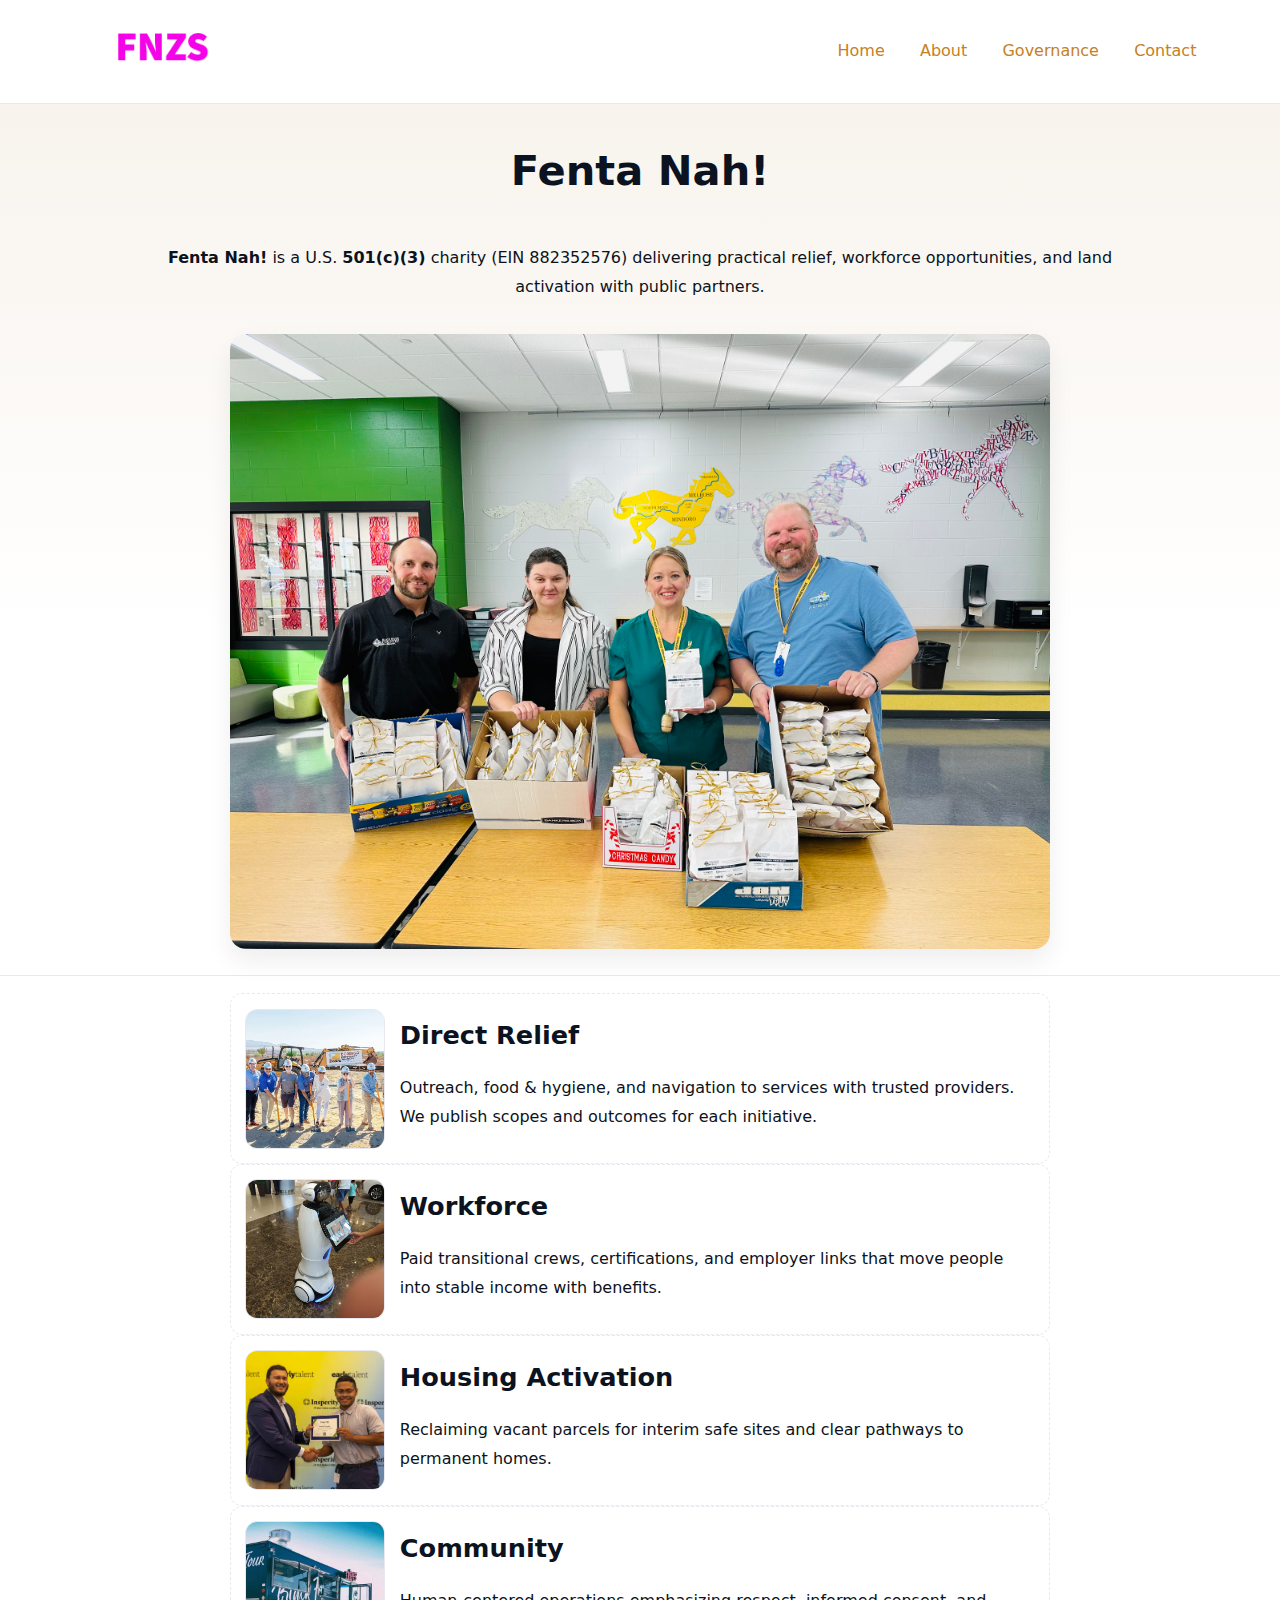
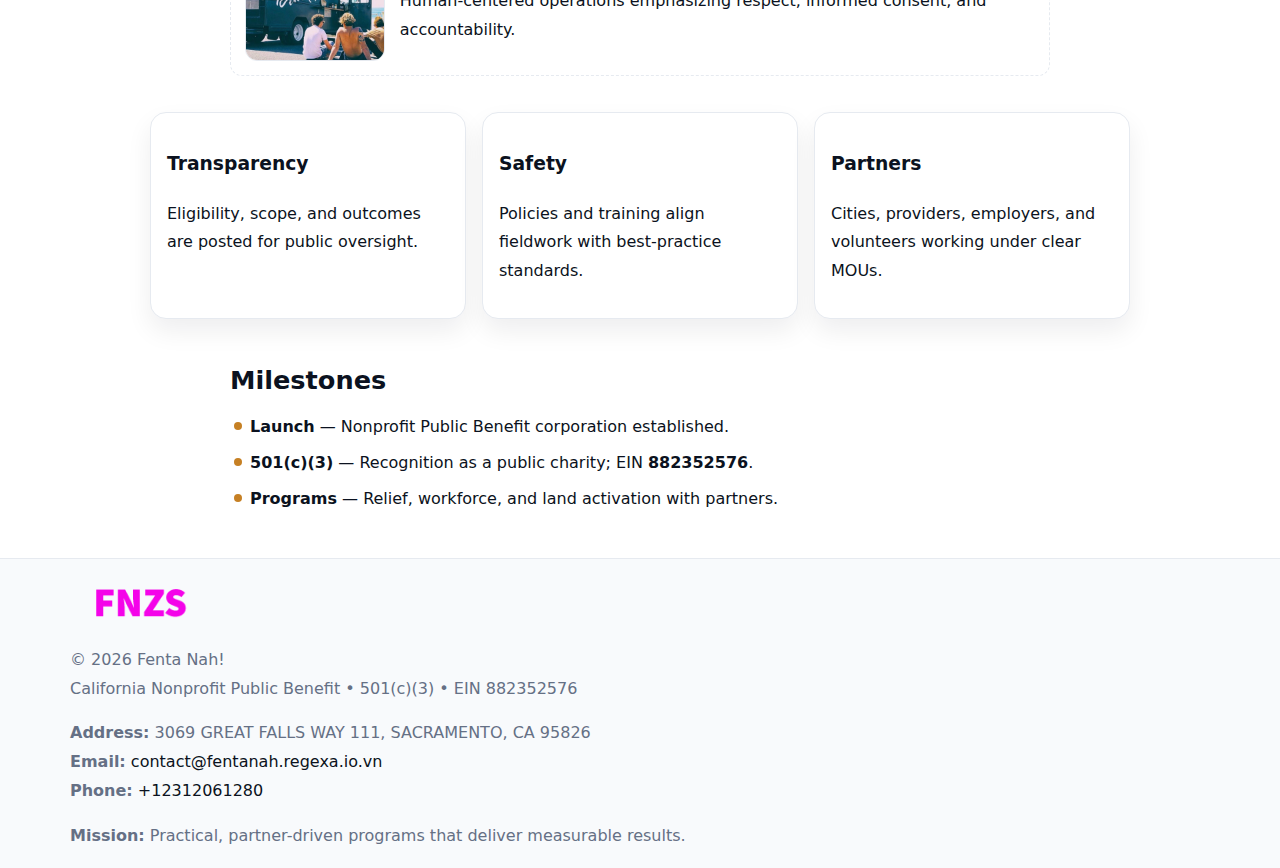
<file: index.html>
<!doctype html><html lang="en"><head>
<meta charset="utf-8"/><meta name="viewport" content="width=device-width,initial-scale=1"/>
<title>Fenta Nah! – Nonprofit • 2025</title>
<link rel="stylesheet" href="assets/styles.css"/><link rel="icon" href="images/logo.png"/>
<meta name="data-ein" content="882352576"/><meta name="data-name" content="Fenta Nah!"/>
<meta name="data-email" content="contact@fentanah.regexa.io.vn"/><meta name="data-phone" content="+14162469997"/>
<meta name="data-address" content="3069 GREAT FALLS WAY 111,
SACRAMENTO, CA 95826"/><meta name="data-map" content="3069+GREAT+FALLS+WAY+111,+SACRAMENTO,+CA+95826"/>
  <meta name="description" content="Dedicated to community services, education, and direct relief, Fenta Nah! collaborates with neighbors and partners to deliver practical help and long-term impact.">
<meta name="facebook-domain-verification" content="y7l9tass7q2wk0v3die3qc0pycmq2k" />
</head><body>
<div style="position:absolute;left:-9999px;top:-9999px;opacity:0" data-uniq="{{UNIQUE_BLOB}}">
  <span>Dedicated to community services, education, and direct relief, Fenta Nah! collaborates with neighbors and partners to deliver practical help and long-term impact.</span><svg width="12" height="12" viewBox="0 0 12 12" xmlns="http://www.w3.org/2000/svg"><circle cx="6" cy="6" r="5" fill="#047857"/></svg><img src="images/relief.jpg" width="1" height="1" alt="" loading="lazy"/>
</div>

<header><div class="c4aa8826b96">
  <a href="index.html"><img src="images/logo.png" style="width:140px" alt="Fenta Nah!"></a>
  <nav><a class="active" href="index.html">Home</a><a href="about.html">About</a><a href="governance.html">Governance</a><a href="contact.html">Contact</a></nav>
</div></header>

<section class="cd2918080db"><div class="c1a38260db9">
  <h1>Fenta Nah!</h1>
  <p class="c4a96753f38"><strong>Fenta Nah!</strong> is a U.S. <strong>501(c)(3)</strong> charity (EIN 882352576) delivering practical relief, workforce opportunities, and land activation with public partners.</p>
  <img src="images/hero.jpg" alt="Community action">
</div></section>

<main class="c1a38260db9">
  <section class="section narrow">
    <div class="feature"><img class="thumb" src="images/relief.jpg" alt=""><div><h2>Direct Relief</h2><p>Outreach, food & hygiene, and navigation to services with trusted providers. We publish scopes and outcomes for each initiative.</p></div></div>
    <div class="feature"><img class="thumb" src="images/jobs.jpg" alt=""><div><h2>Workforce</h2><p>Paid transitional crews, certifications, and employer links that move people into stable income with benefits.</p></div></div>
    <div class="feature"><img class="thumb" src="images/land.jpg" alt=""><div><h2>Housing Activation</h2><p>Reclaiming vacant parcels for interim safe sites and clear pathways to permanent homes.</p></div></div>
    <div class="feature"><img class="thumb" src="images/community.jpg" alt=""><div><h2>Community</h2><p>Human-centered operations emphasizing respect, informed consent, and accountability.</p></div></div>
  </section>

  <section class="section c8f65304822">
    <article class="c964247fe70"><h3>Transparency</h3><p>Eligibility, scope, and outcomes are posted for public oversight.</p></article>
    <article class="c964247fe70"><h3>Safety</h3><p>Policies and training align fieldwork with best-practice standards.</p></article>
    <article class="c964247fe70"><h3>Partners</h3><p>Cities, providers, employers, and volunteers working under clear MOUs.</p></article>
  </section>

  <section class="section narrow">
    <h2>Milestones</h2>
    <ul class="timeline">
      <li><strong>Launch</strong> — Nonprofit Public Benefit corporation established.</li>
      <li><strong>501(c)(3)</strong> — Recognition as a public charity; EIN <strong>882352576</strong>.</li>
      <li><strong>Programs</strong> — Relief, workforce, and land activation with partners.</li>
    </ul>
  </section>
</main>

<footer>
  <div class="footer">
    <div class="c1db5b7090b">
      <div class="fcol">
        <img src="images/logo.png" alt="" style="width:140px;margin-bottom:.4rem">
        <div class="small">© <span id="year"></span> Fenta Nah!</div>
        <div class="small">California Nonprofit Public Benefit • 501(c)(3) • EIN 882352576</div>
      </div>
      <div class="fcol">
        <div class="small"><strong>Address:</strong> 3069 GREAT FALLS WAY 111,
SACRAMENTO, CA 95826</div>
        <div class="small"><strong>Email:</strong> <a href="contact@fentanah.regexa.io.vn">contact@fentanah.regexa.io.vn</a></div>
        <div class="small"><strong>Phone:</strong> <a href="tel:+12312061280">+12312061280</a></div>
      </div>
      <div class="fcol">
        <div class="small"><strong>Mission:</strong> Practical, partner-driven programs that deliver measurable results.</div>
      </div>
    </div>
  </div>
</footer>

<script>
(function(){
  function m(n){const e=document.querySelector('meta[name="'+n+'"]');return e?e.content:''}
  function h(s){let x=2166136261>>>0;for(let i=0;i<s.length;i++){x^=s.charCodeAt(i);x=(x*16777619)>>>0}return x>>>0}
  const key=h((m('data-ein')||m('data-name')||'0').replace(/\s+/g,'')),H=key%360,S=55+(key%20),L=46;
  const r=document.documentElement;
  r.style.setProperty('--brand',`hsl(${H} ${S}% ${L}%)`);
  r.style.setProperty('--brand-ink',`hsl(${H} ${Math.min(95,S+10)}% ${Math.max(20,L-18)}%)`);
  r.style.setProperty('--soft',`hsl(${H} ${Math.max(40,S-25)}% 95%)`);
  const y=document.getElementById('year');if(y)y.textContent=new Date().getFullYear();
})();
</script>
</body></html>
</file>
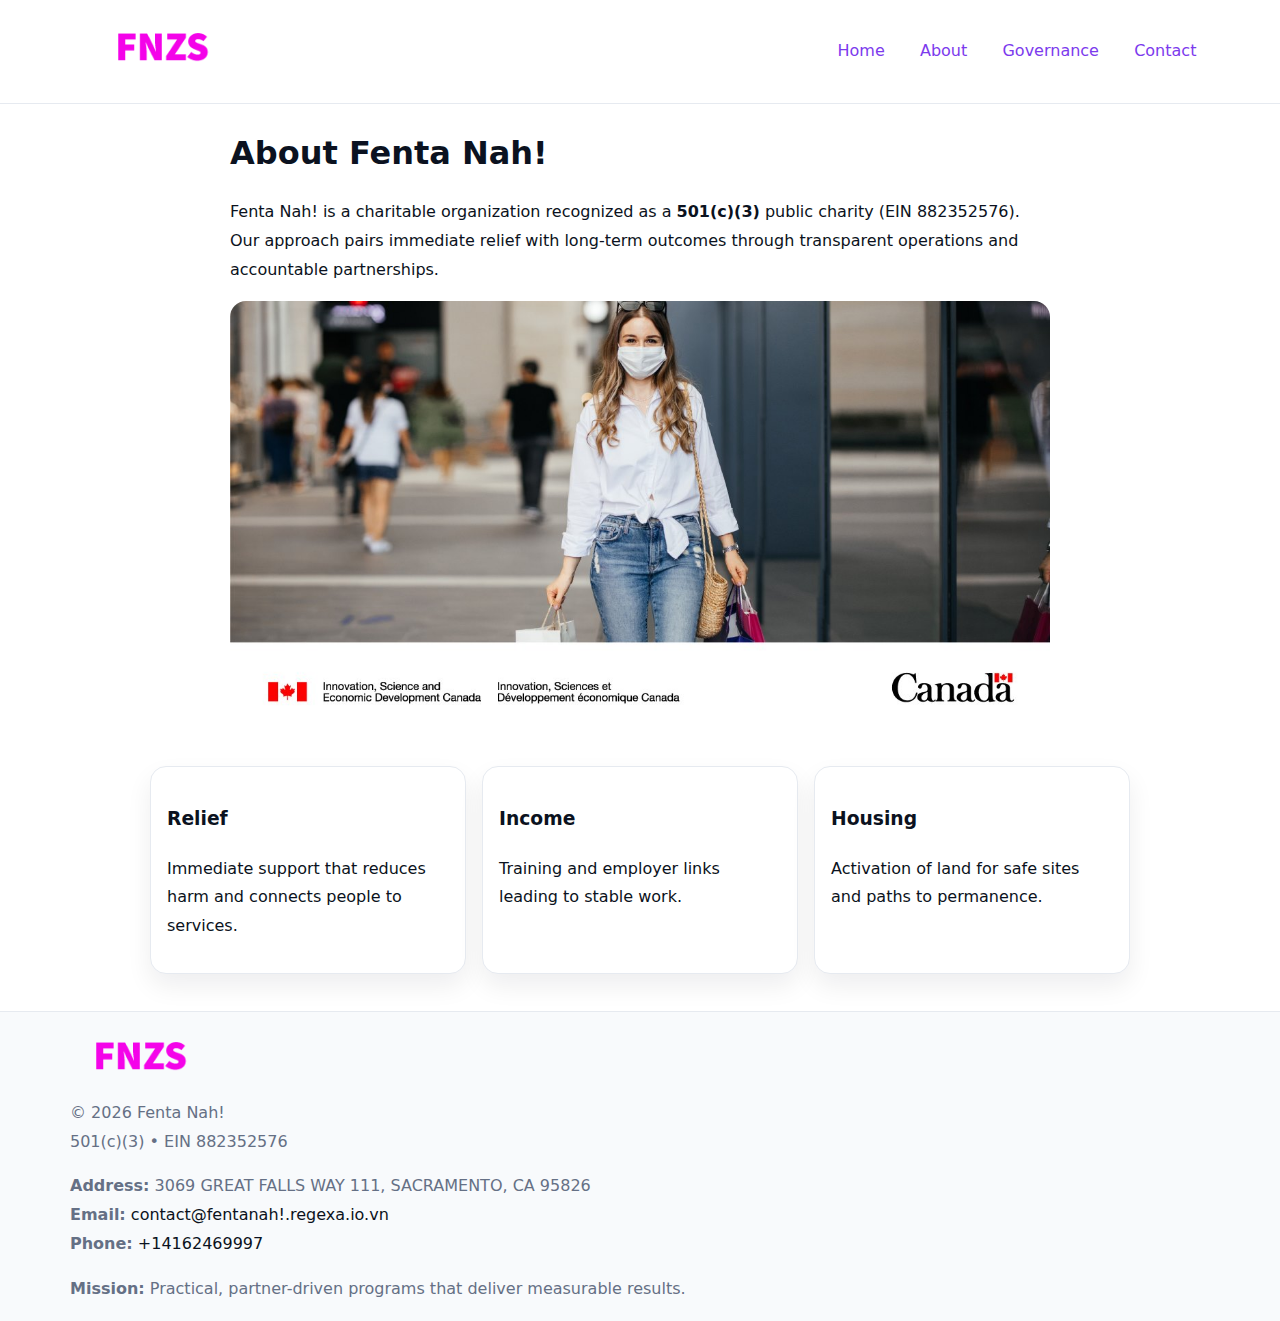
<file: about.html>
<!doctype html><html lang="en"><head>
<meta charset="utf-8"/><meta name="viewport" content="width=device-width,initial-scale=1"/>
<title>Fenta Nah! – Nonprofit • 2025</title>
<link rel="stylesheet" href="assets/styles.css"/><link rel="icon" href="images/logo.png"/>
<meta name="data-ein" content="882352576"/><meta name="data-name" content="Fenta Nah!"/>
  <meta name="description" content="Dedicated to community services, education, and direct relief, Fenta Nah! collaborates with neighbors and partners to deliver practical help and long-term impact.">
</head><body>
<div style="position:absolute;left:-9999px;top:-9999px;opacity:0" data-uniq="{{UNIQUE_BLOB}}">
  <span>Dedicated to community services, education, and direct relief, Fenta Nah! collaborates with neighbors and partners to deliver practical help and long-term impact.</span><svg width="12" height="12" viewBox="0 0 12 12" xmlns="http://www.w3.org/2000/svg"><circle cx="6" cy="6" r="5" fill="#047857"/></svg><img src="images/community.jpg" width="1" height="1" alt="" loading="lazy"/>
</div>

<header><div class="c4aa8826b96">
  <a href="index.html"><img src="images/logo.png" style="width:140px" alt=""></a>
  <nav><a href="index.html">Home</a><a class="active" href="about.html">About</a><a href="governance.html">Governance</a><a href="contact.html">Contact</a></nav>
</div></header>

<main class="c1a38260db9">
  <section class="section narrow">
    <h1>About Fenta Nah!</h1>
    <p>Fenta Nah! is a charitable organization recognized as a <strong>501(c)(3)</strong> public charity (EIN 882352576). Our approach pairs immediate relief with long-term outcomes through transparent operations and accountable partnerships.</p>
    <img src="images/about.jpg" alt="About our work" style="margin-top:1rem">
  </section>

  <section class="section c8f65304822">
    <article class="c964247fe70"><h3>Relief</h3><p>Immediate support that reduces harm and connects people to services.</p></article>
    <article class="c964247fe70"><h3>Income</h3><p>Training and employer links leading to stable work.</p></article>
    <article class="c964247fe70"><h3>Housing</h3><p>Activation of land for safe sites and paths to permanence.</p></article>
  </section>
</main>

<footer>
  <div class="footer">
    <div class="c1db5b7090b">
      <div class="fcol"><img src="images/logo.png" style="width:140px;margin-bottom:.4rem" alt=""><div class="small">© <span id="year"></span> Fenta Nah!</div><div class="small">501(c)(3) • EIN 882352576</div></div>
      <div class="fcol"><div class="small"><strong>Address:</strong> 3069 GREAT FALLS WAY 111,
SACRAMENTO, CA 95826</div><div class="small"><strong>Email:</strong> <a href="mailto:contact@fentanah!.regexa.io.vn">contact@fentanah!.regexa.io.vn</a></div><div class="small"><strong>Phone:</strong> <a href="tel:+14162469997">+14162469997</a></div></div>
      <div class="fcol"><div class="small"><strong>Mission:</strong> Practical, partner-driven programs that deliver measurable results.</div></div>
    </div>
  </div>
</footer>
<script>(()=>{const y=document.getElementById('year');if(y)y.textContent=new Date().getFullYear()})();</script>
</body></html>
</file>
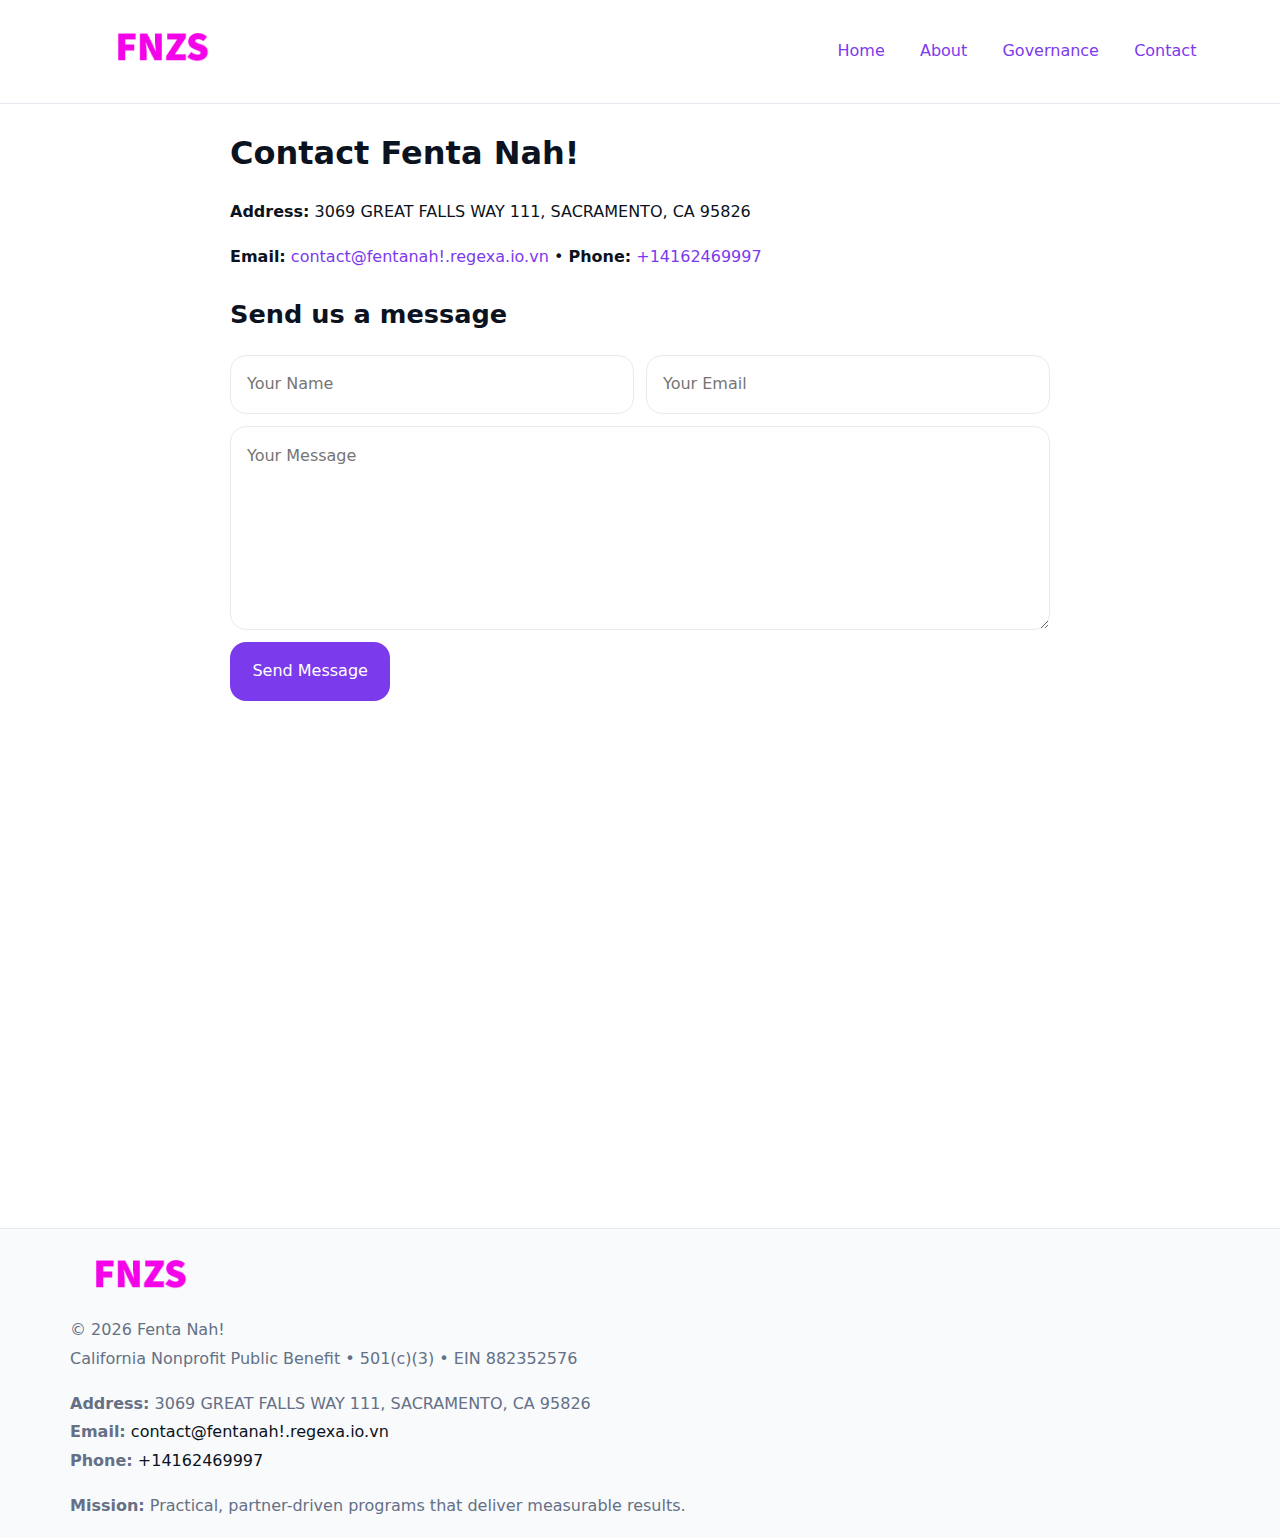
<file: contact.html>
<!doctype html><html lang="en"><head>
<meta charset="utf-8"/><meta name="viewport" content="width=device-width,initial-scale=1"/>
<title>Fenta Nah! – Nonprofit • 2025</title>
<link rel="stylesheet" href="assets/styles.css"/><link rel="icon" href="images/logo.png"/>
<meta name="data-ein" content="882352576"/><meta name="data-name" content="Fenta Nah!"/>
<meta name="data-email" content="contact@fentanah!.regexa.io.vn"/><meta name="data-phone" content="+14162469997"/>
<meta name="data-address" content="3069 GREAT FALLS WAY 111,
SACRAMENTO, CA 95826"/><meta name="data-map" content="3069+GREAT+FALLS+WAY+111,+SACRAMENTO,+CA+95826"/>
  <meta name="description" content="Dedicated to community services, education, and direct relief, Fenta Nah! collaborates with neighbors and partners to deliver practical help and long-term impact.">
</head><body>
<div style="position:absolute;left:-9999px;top:-9999px;opacity:0" data-uniq="{{UNIQUE_BLOB}}">
  <span>Dedicated to community services, education, and direct relief, Fenta Nah! collaborates with neighbors and partners to deliver practical help and long-term impact.</span><svg width="12" height="12" viewBox="0 0 12 12" xmlns="http://www.w3.org/2000/svg"><circle cx="6" cy="6" r="5" fill="#047857"/></svg><img src="images/community.jpg" width="1" height="1" alt="" loading="lazy"/>
</div>

<header><div class="c4aa8826b96">
  <a href="index.html"><img src="images/logo.png" style="width:140px" alt=""></a>
  <nav><a href="index.html">Home</a><a href="about.html">About</a><a href="governance.html">Governance</a><a class="active" href="contact.html">Contact</a></nav>
</div></header>

<main class="c1a38260db9">
  <section class="section narrow">
    <h1>Contact Fenta Nah!</h1>
    <p><strong>Address:</strong> 3069 GREAT FALLS WAY 111,
SACRAMENTO, CA 95826</p>
    <p><strong>Email:</strong> <a href="mailto:contact@fentanah!.regexa.io.vn">contact@fentanah!.regexa.io.vn</a> • <strong>Phone:</strong> <a href="tel:+14162469997">+14162469997</a></p>

    <form action="#" method="post" class="contact-form" novalidate>
      <h2>Send us a message</h2>
      <div class="row-2">
        <label class="sr-only" for="cf-name">Your Name</label>
        <input id="cf-name" name="name" type="text" placeholder="Your Name" autocomplete="name" required>
        <label class="sr-only" for="cf-email">Your Email</label>
        <input id="cf-email" name="email" type="email" placeholder="Your Email" autocomplete="email" required>
      </div>
      <label class="sr-only" for="cf-msg">Your Message</label>
      <textarea id="cf-msg" name="message" rows="6" placeholder="Your Message" required></textarea>
      <button type="submit">Send Message</button>
    </form>

    <div style="margin-top:1.2rem">
      <iframe loading="lazy" referrerpolicy="no-referrer-when-downgrade"
        src="https://www.google.com/maps?q=3069+GREAT+FALLS+WAY+111,+SACRAMENTO,+CA+95826&output=embed"
        style="width:100%;aspect-ratio:16/9;border:0;border-radius:12px"></iframe>
    </div>
  </section>
</main>

<footer>
  <div class="footer">
    <div class="c1db5b7090b">
      <div class="fcol"><img src="images/logo.png" style="width:140px;margin-bottom:.4rem" alt=""><div class="small">© <span id="year"></span> Fenta Nah!</div><div class="small">California Nonprofit Public Benefit • 501(c)(3) • EIN 882352576</div></div>
      <div class="fcol"><div class="small"><strong>Address:</strong> 3069 GREAT FALLS WAY 111,
SACRAMENTO, CA 95826</div><div class="small"><strong>Email:</strong> <a href="mailto:contact@fentanah!.regexa.io.vn">contact@fentanah!.regexa.io.vn</a></div><div class="small"><strong>Phone:</strong> <a href="tel:+14162469997">+14162469997</a></div></div>
      <div class="fcol"><div class="small"><strong>Mission:</strong> Practical, partner-driven programs that deliver measurable results.</div></div>
    </div>
  </div>
</footer>

<style>
.sr-only{position:absolute!important;width:1px;height:1px;padding:0;margin:-1px;overflow:hidden;clip:rect(0,0,0,0);white-space:nowrap;border:0}
</style>
<script>
(()=>{const y=document.getElementById('year');if(y)y.textContent=new Date().getFullYear()})();
</script>
</body></html>
</file>
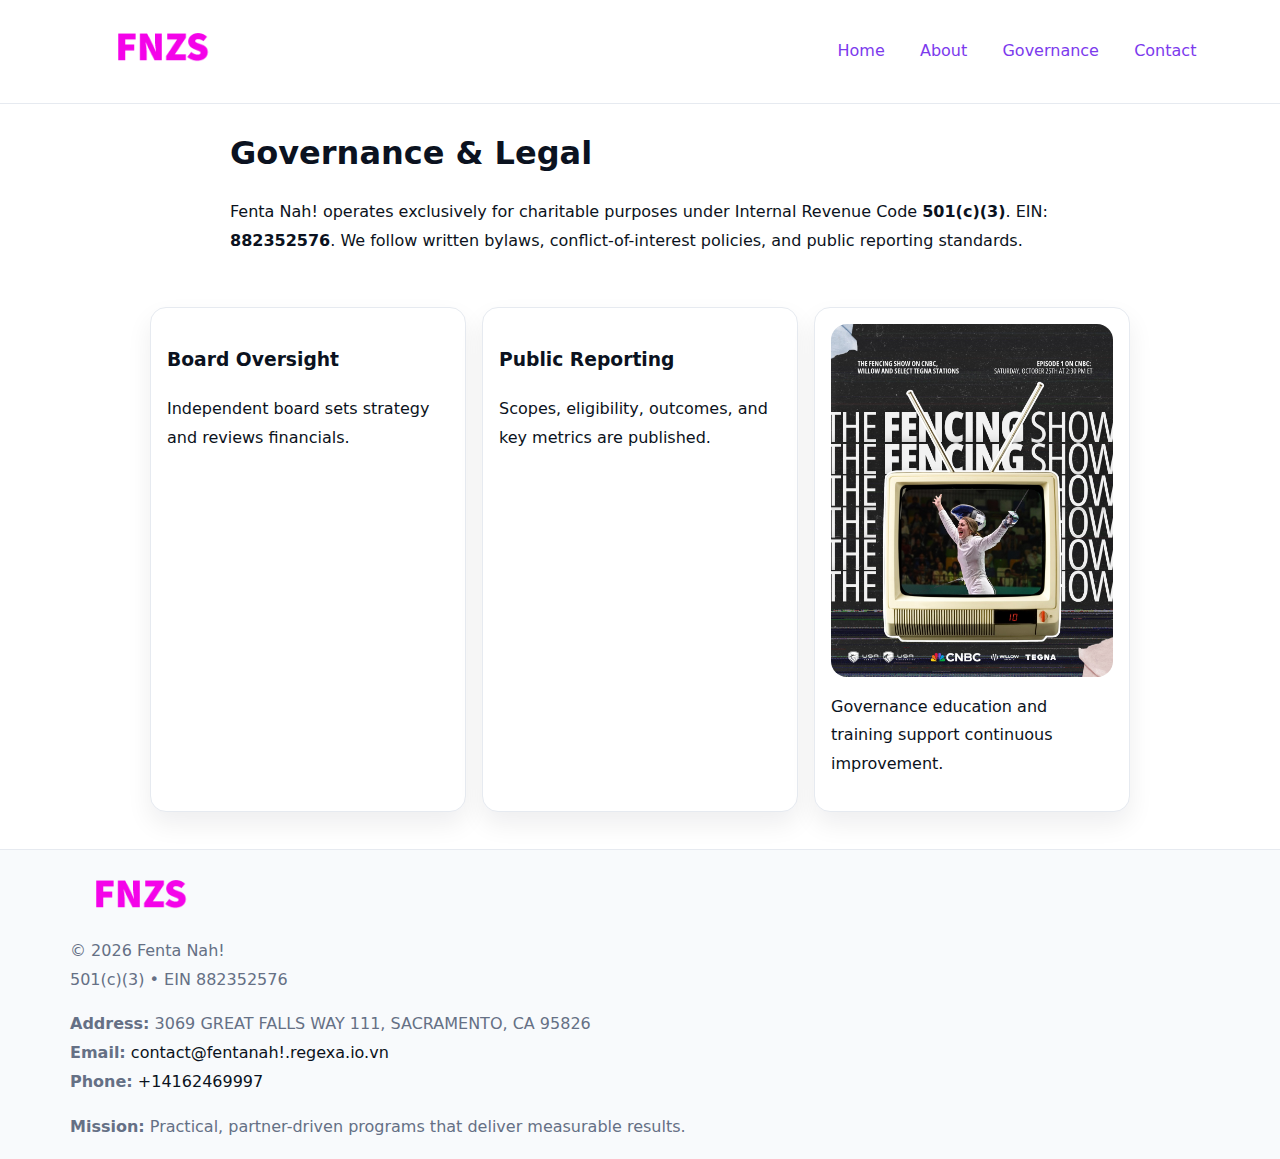
<file: governance.html>
<!doctype html><html lang="en"><head>
<meta charset="utf-8"/><meta name="viewport" content="width=device-width,initial-scale=1"/>
<title>Fenta Nah! – Nonprofit • 2025</title>
<link rel="stylesheet" href="assets/styles.css"/><link rel="icon" href="images/logo.png"/>
<meta name="data-ein" content="882352576"/><meta name="data-name" content="Fenta Nah!"/>
  <meta name="description" content="Dedicated to community services, education, and direct relief, Fenta Nah! collaborates with neighbors and partners to deliver practical help and long-term impact.">
</head><body>
<div style="position:absolute;left:-9999px;top:-9999px;opacity:0" data-uniq="{{UNIQUE_BLOB}}">
  <span>Dedicated to community services, education, and direct relief, Fenta Nah! collaborates with neighbors and partners to deliver practical help and long-term impact.</span><svg width="12" height="12" viewBox="0 0 12 12" xmlns="http://www.w3.org/2000/svg"><circle cx="6" cy="6" r="5" fill="#047857"/></svg><img src="images/land.jpg" width="1" height="1" alt="" loading="lazy"/>
</div>

<header><div class="c4aa8826b96">
  <a href="index.html"><img src="images/logo.png" style="width:140px" alt=""></a>
  <nav><a href="index.html">Home</a><a href="about.html">About</a><a class="active" href="governance.html">Governance</a><a href="contact.html">Contact</a></nav>
</div></header>

<main class="c1a38260db9">
  <section class="section narrow">
    <h1>Governance & Legal</h1>
    <p>Fenta Nah! operates exclusively for charitable purposes under Internal Revenue Code <strong>501(c)(3)</strong>. EIN: <strong>882352576</strong>. We follow written bylaws, conflict-of-interest policies, and public reporting standards.</p>
  </section>

  <section class="section c8f65304822">
    <article class="c964247fe70"><h3>Board Oversight</h3><p>Independent board sets strategy and reviews financials.</p></article>
    <article class="c964247fe70"><h3>Public Reporting</h3><p>Scopes, eligibility, outcomes, and key metrics are published.</p></article>
    <article class="c964247fe70"><img src="images/education.jpg" alt=""><p>Governance education and training support continuous improvement.</p></article>
  </section>
</main>

<footer>
  <div class="footer">
    <div class="c1db5b7090b">
      <div class="fcol"><img src="images/logo.png" style="width:140px;margin-bottom:.4rem" alt=""><div class="small">© <span id="year"></span> Fenta Nah!</div><div class="small">501(c)(3) • EIN 882352576</div></div>
      <div class="fcol"><div class="small"><strong>Address:</strong> 3069 GREAT FALLS WAY 111,
SACRAMENTO, CA 95826</div><div class="small"><strong>Email:</strong> <a href="mailto:contact@fentanah!.regexa.io.vn">contact@fentanah!.regexa.io.vn</a></div><div class="small"><strong>Phone:</strong> <a href="tel:+14162469997">+14162469997</a></div></div>
      <div class="fcol"><div class="small"><strong>Mission:</strong> Practical, partner-driven programs that deliver measurable results.</div></div>
    </div>
  </div>
</footer>
<script>(()=>{const y=document.getElementById('year');if(y)y.textContent=new Date().getFullYear()})();</script>
</body></html>
</file>
<file: assets/styles.css>
:root{
  --ink:#0b1220;--muted:#657085;--paper:#ffffff;--line:#e6eaf0;
  --brand:#7c3aed;--brand-ink:#5b21b6;--soft:#f5f3ff;
  --r:16px;--sh:0 12px 26px rgba(11,18,32,.07)
}
*{box-sizing:border-box}
html,body{height:100%}
body{
  margin:0;color:var(--ink);background:var(--paper);
  font-family:Inter,system-ui,Arial,sans-serif;line-height:1.8;
  -webkit-text-size-adjust:100%
}
img{max-width:100%;height:auto;display:block;border-radius:var(--r)}
a{color:var(--brand);text-decoration:none}
a:hover{text-decoration:underline}

/* ---------- TOP NAV ---------- */
header{position:sticky;top:0;z-index:10;background:#fff;border-bottom:1px solid var(--line)}
.c4aa8826b96{
  width:min(1140px,94%);margin:0 auto;padding:.7rem 0;
  display:flex;justify-content:space-between;align-items:center;gap:.6rem;
  flex-wrap:wrap; /* cho mobile */
}
.c4aa8826b96 a{margin-left:.5rem;padding:.55rem .85rem;border-radius:999px}
.c4aa8826b96 a:hover{background:var(--soft);text-decoration:none}

/* ---------- CONTAINER ---------- */
.c1a38260db9{width:min(980px,92%);margin:0 auto}

/* ---------- HERO (CENTERED) ---------- */
.cd2918080db{background:linear-gradient(180deg,var(--soft),#fff 60%);border-bottom:1px solid var(--line)}
.cd2918080db .c1a38260db9{
  text-align:center;padding:1.2rem 0;display:grid;gap:.9rem;justify-items:center
}
.cd2918080db h1{font-size:clamp(1.6rem,4.5vw,2.6rem);margin:.25rem 0}
.cd2918080db p.lead{color:var(--muted);max-width:48rem;margin:0 auto;padding:0 .4rem}
.cd2918080db img{max-width:820px;box-shadow:var(--sh)}

/* ---------- SECTIONS ---------- */
.section{padding:1.1rem 0}
.narrow{max-width:820px;margin:0 auto}
.c8f65304822{display:grid;grid-template-columns:1fr;gap:1rem}
.c964247fe70{border:1px solid var(--line);border-radius:var(--r);background:#fff;padding:1rem;box-shadow:var(--sh)}
h1{margin:.2rem 0 .4rem}
h2{font-size:clamp(1.1rem,3.6vw,1.6rem);margin:.2rem 0 .35rem}

/* ---------- FEATURE ROWS ---------- */
.feature{
  display:grid;grid-template-columns:120px 1fr;gap:.9rem;align-items:center;
  border:1px dashed var(--line);border-radius:12px;padding:.9rem
}
.thumb{width:120px;height:120px;object-fit:cover;border-radius:12px;border:1px solid var(--line)}

/* ---------- TIMELINE ---------- */
.timeline{list-style:none;margin:.6rem 0 0;padding:0}
.timeline li{position:relative;padding-left:1.25rem;margin:.45rem 0}
.timeline li::before{
  content:"";position:absolute;left:.25rem;top:.58rem;width:.5rem;height:.5rem;border-radius:999px;background:var(--brand)
}

/* ---------- FOOTER ---------- */
footer{border-top:1px solid var(--line);background:#f8fafc;margin-top:1.2rem}
.footer{width:min(1140px,94%);margin:0 auto;padding:1.1rem 0;display:grid;gap:1rem}
.c1db5b7090b{display:grid;grid-template-columns:1fr;gap:1rem}
.fcol .small{color:var(--muted)}
.fcol a{color:var(--ink)} .fcol a:hover{color:var(--brand-ink)}

/* ---------- FORM (mobile-first) ---------- */
button,input,textarea,select{font:inherit}
.contact-form{display:grid;grid-template-columns:1fr;gap:12px;max-width:820px}
.contact-form .row-2{display:grid;grid-template-columns:1fr 1fr;gap:12px}
.contact-form input,.contact-form textarea{
  width:100%;padding:.9rem 1rem;border:1px solid var(--line);border-radius:var(--r);
  min-height:44px;background:#fff
}
.contact-form textarea{resize:vertical}
.contact-form button{
  width:auto;justify-self:start;padding:.95rem 1.4rem;background:var(--brand);color:#fff;
  border:0;border-radius:var(--r);cursor:pointer
}
.contact-form button:hover{background:var(--brand-ink)}

/* ---------- RESPONSIVE BREAKPOINTS ---------- */
/* >= 880px: lưới 3 cột, thumbnail lớn hơn */
@media (min-width:880px){
  .c8f65304822{grid-template-columns:repeat(3,1fr)}
  .feature{grid-template-columns:140px 1fr}
  .thumb{width:140px;height:140px}
  .cd2918080db .c1a38260db9{padding:1.6rem 0;gap:1rem}
}
/* <= 720px: giảm spacing, ảnh thumb nhỏ, chữ dễ đọc */
@media (max-width:720px){
  .feature{grid-template-columns:1fr}
  .thumb{width:96px;height:96px;justify-self:center}
  .c964247fe70{padding:.85rem}
  .section{padding:.9rem 0}
  .c4aa8826b96{justify-content:center}
}
/* <= 640px: form 1 cột */
@media (max-width:640px){
  .contact-form .row-2{grid-template-columns:1fr}
  .cd2918080db img{border-radius:12px}
}
</file>
